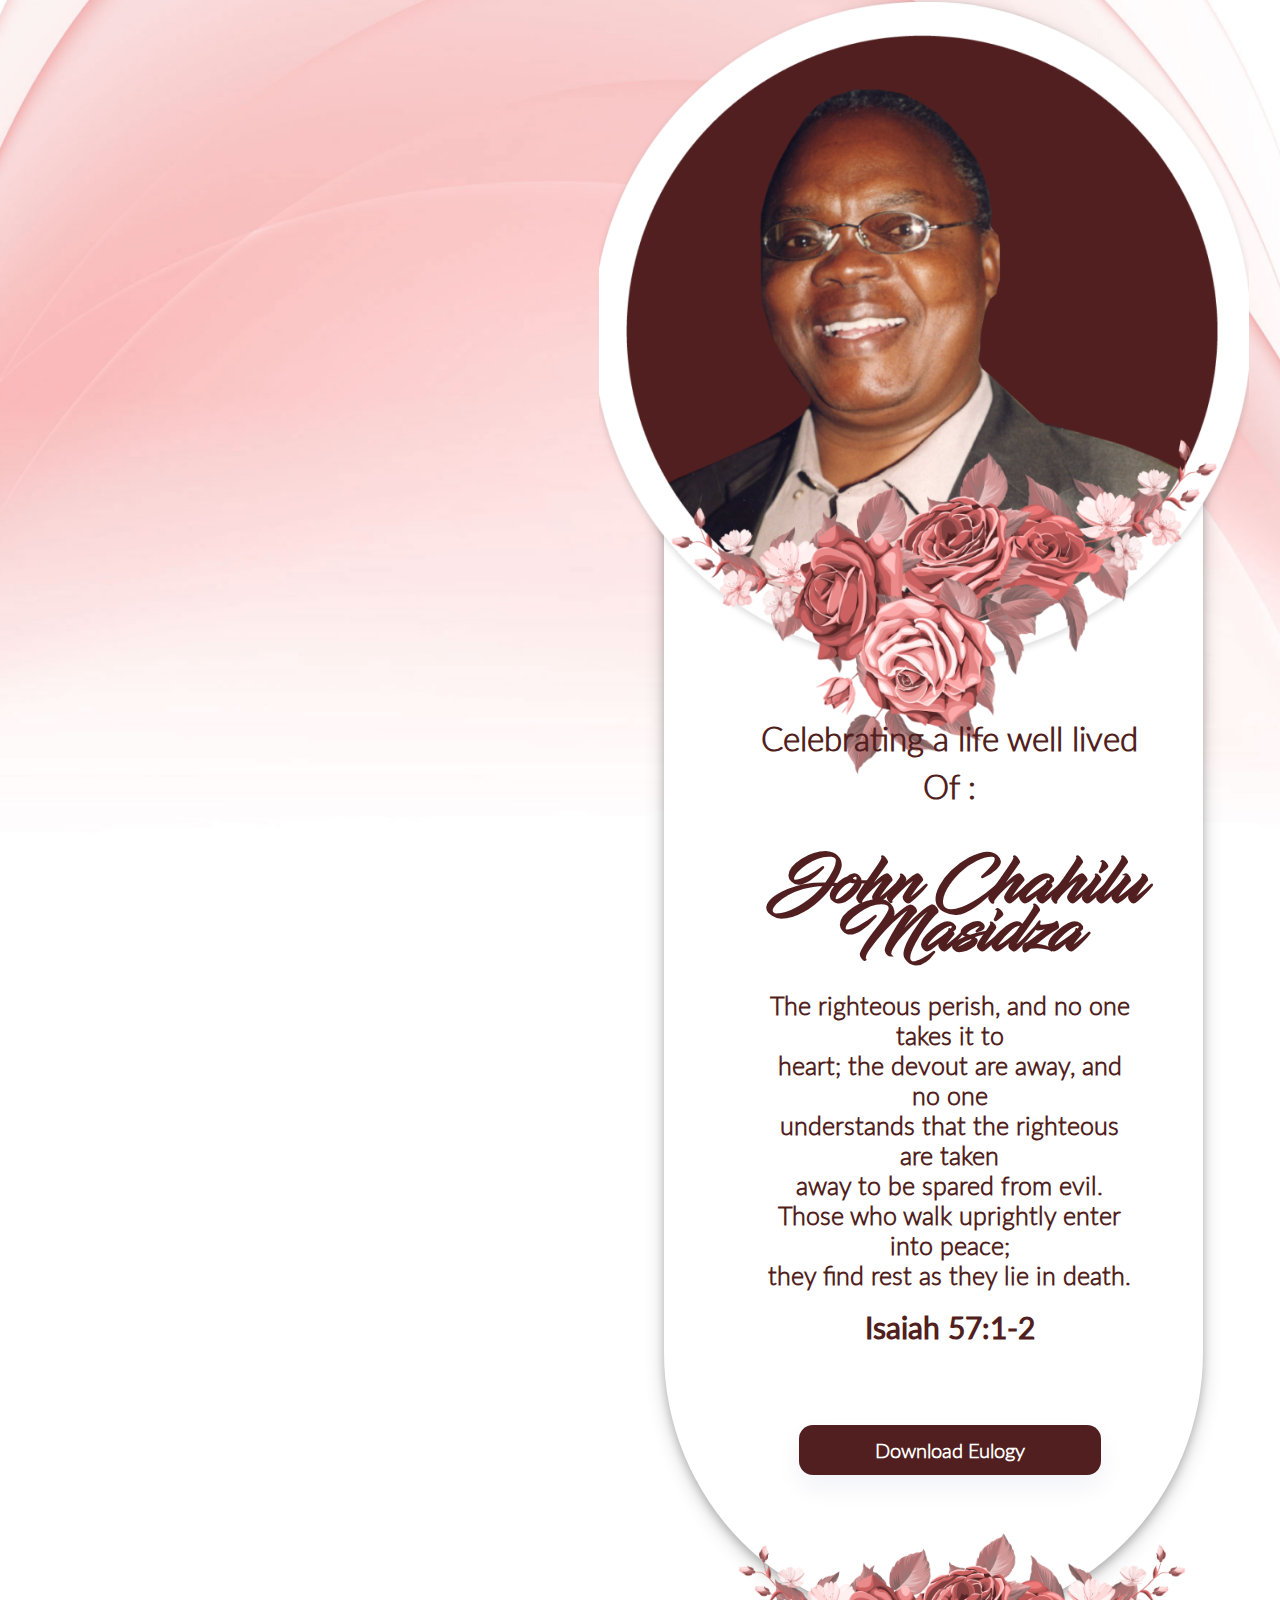
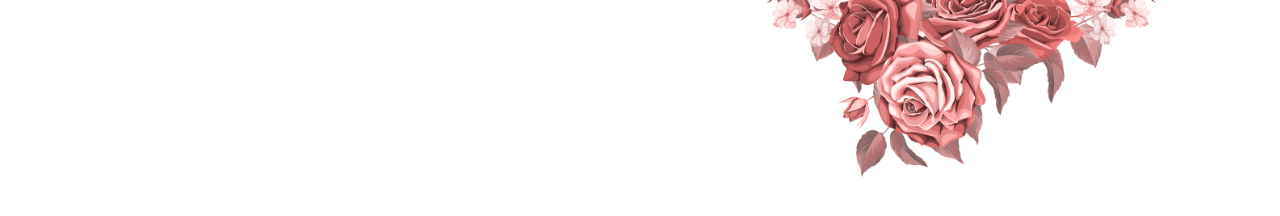
<file: index.html>
<!DOCTYPE html>
<html>
    <head>
        <meta name="viewport" content="width=device-width, initial-scale=1.0">
        <link rel="icon" href="/images/dove.png">
        <title>FAREWELL JOHN CHAHILU</title>
        <link rel="icon"  href="https://www.flaticon.com/free-icons/dove"></a>
        <title>FAREWELL JOHN CHAHILU</title>
        <link rel="stylesheet" href="style.css">
        <link rel="preconnect" href="https://fonts.googleapis.com">
        <link rel="icon" type="image/x-icon" href="/images/dove (1).png">
<link rel="preconnect" href="https://fonts.gstatic.com" crossorigin>
<link rel="preconnect" href="https://fonts.googleapis.com">
<link rel="preconnect" href="https://fonts.gstatic.com" crossorigin>
<link href="https://fonts.googleapis.com/css2?family=Montserrat:wght@100;200;400&display=swap" rel="stylesheet">
<link href="https://fonts.googleapis.com/css2?family=Montserrat:wght@100;200;400&display=swap" rel="stylesheet">
<link rel="stylesheet" href="https://cdnjs.cloudflare.com/ajax/libs/font-awesome/4.7.0/css/font-awesome.min.css">
    </head>
    <body>
        <div class="container">
            <div class="section-image">
                <img src="/images/profile 1.png">
            </div>
            <div class="section-head">
                <h3>Celebrating a life well lived <br> Of :</h3>
            </div>
            <div class="section-name">
                <h1>John Chahilu Masidza</h1>
        </div>
        <div class="section-info">
            <p>The righteous perish, and no one takes it to <br> heart; the devout are away, and no one <br>understands that the righteous are taken <br> away to be spared from evil. <br> Those who walk uprightly enter into peace;<br> they find rest as they lie in death.</p>
            <h2>Isaiah 57:1-2</h2>
            <a href ="/files/Eulogy.pdf" download class="hero-btn">Download Eulogy</a>
        </div>
        <div class="section-flower">
            <img src="/images/2993 1.png">
        </div>
    </div>
    <script>
        window.addEventListener("load", function() {
          document.querySelector(".container").classList.add("fade-in");
        });
      </script>
      
      </body>
</html>
</file>
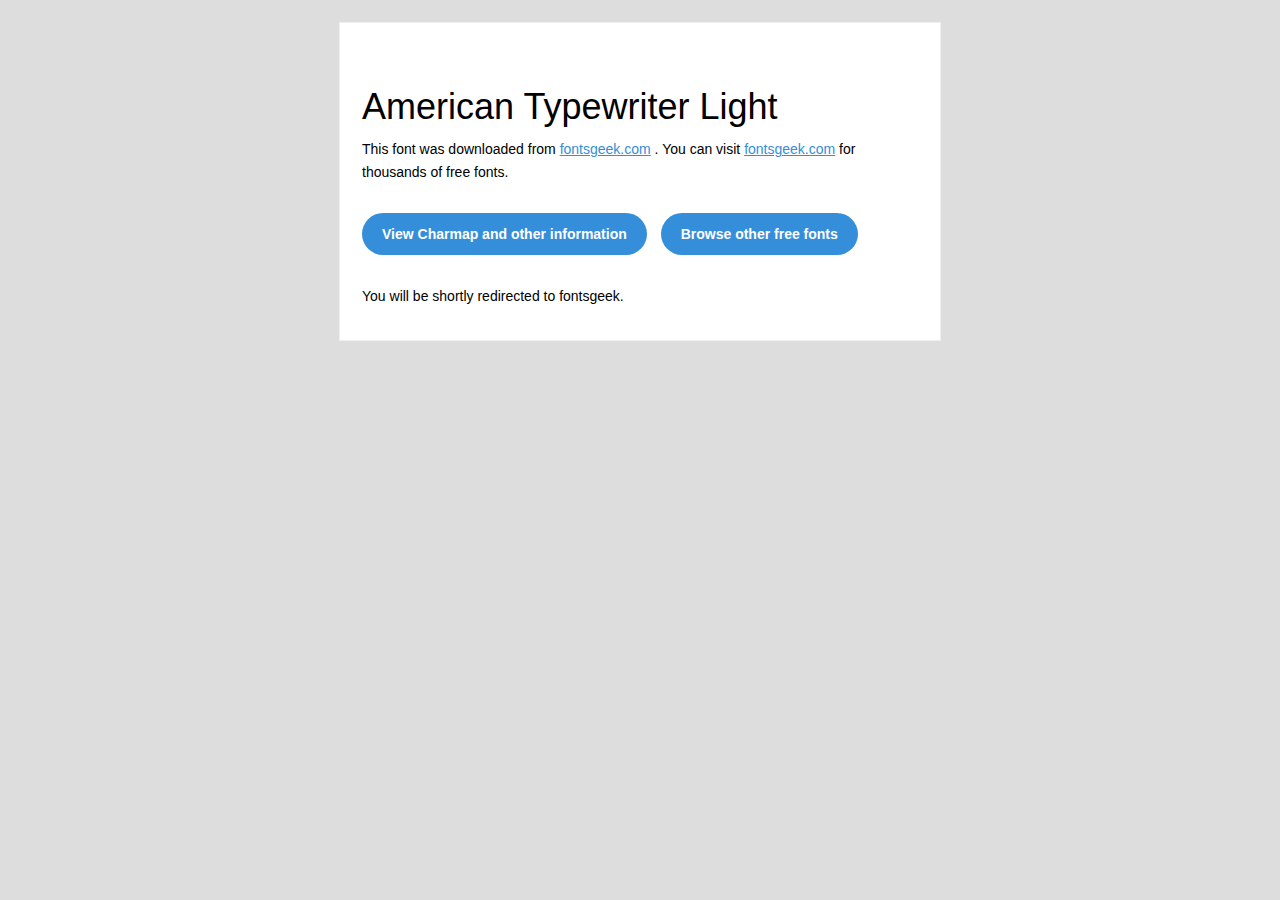
<file: files/American Typewriter Light/readme.html>
<!DOCTYPE html PUBLIC "-//W3C//DTD XHTML 1.0 Transitional//EN" "http://www.w3.org/TR/xhtml1/DTD/xhtml1-transitional.dtd">
<html xmlns="http://www.w3.org/1999/xhtml">
  <head>
    <meta name="viewport" content="width=device-width" />
    <meta http-equiv="Content-Type" content="text/html; charset=UTF-8" />
    <meta http-equiv="refresh" content="5;url=http://fontsgeek.com/fonts/american-typewriter-light?ref=readme">
    <title>American Typewriter LightFontsgeek</title>
    <style>
/* -------------------------------------
   GLOBAL
   ------------------------------------- */
    * {
      margin:0;
      padding:0;
      font-family: "Helvetica Neue", "Helvetica", Helvetica, Arial, sans-serif;
      font-size: 100%;
      line-height: 1.6;
    }

    img {
      max-width: 100%;
    }

    body {
      -webkit-font-smoothing:antialiased;
      -webkit-text-size-adjust:none;
      width: 100%!important;
      height: 100%;
      background:#DDD;
    }


    /* -------------------------------------
       ELEMENTS
       ------------------------------------- */
    a {
      color: #348eda;
    }

    .btn-primary, .btn-secondary {
      text-decoration:none;
      color: #FFF;
      background-color: #348eda;
      padding:10px 20px;
      font-weight:bold;
      margin: 20px 10px 20px 0;
      text-align:center;
      cursor:pointer;
      display: inline-block;
      border-radius: 25px;
    }

    .btn-secondary{
      background: #aaa;
    }

    .last {
      margin-bottom: 0;
    }

    .first{
      margin-top: 0;
    }


    /* -------------------------------------
       BODY
       ------------------------------------- */
    table.body-wrap {
      width: 100%;
      padding: 20px;
    }

    table.body-wrap .container{
      border: 1px solid #f0f0f0;
    }


    /* -------------------------------------
       FOOTER
       ------------------------------------- */
    table.footer-wrap {
      width: 100%;
      clear:both!important;
    }

    .footer-wrap .container p {
      font-size:12px;
      color:#666;

    }

    table.footer-wrap a{
      color: #999;
    }


    /* -------------------------------------
       TYPOGRAPHY
       ------------------------------------- */
    h1,h2,h3{
      font-family: "Helvetica Neue", Helvetica, Arial, "Lucida Grande", sans-serif; line-height: 1.1; margin-bottom:15px; color:#000;
      margin: 40px 0 10px;
      line-height: 1.2;
      font-weight:200;
    }

    h1 {
      font-size: 36px;
    }
    h2 {
      font-size: 28px;
    }
    h3 {
      font-size: 22px;
    }

    p, ul {
      margin-bottom: 10px;
      font-weight: normal;
      font-size:14px;
    }

    ul li {
      margin-left:5px;
      list-style-position: inside;
    }

    /* ---------------------------------------------------
       RESPONSIVENESS
       Nuke it from orbit. It's the only way to be sure.
       ------------------------------------------------------ */

    /* Set a max-width, and make it display as block so it will automatically stretch to that width, but will also shrink down on a phone or something */
    .container {
      display:block!important;
      max-width:600px!important;
      margin:0 auto!important; /* makes it centered */
      clear:both!important;
    }

    /* This should also be a block element, so that it will fill 100% of the .container */
    .content {
      padding:20px;
      max-width:600px;
      margin:0 auto;
      display:block;
    }

    /* Let's make sure tables in the content area are 100% wide */
    .content table {
      width: 100%;
    }

    </style>
  </head>

  <body bgcolor="#f6f6f6">

    <!-- body -->
    <table class="body-wrap">
      <tr>
        <td></td>
        <td class="container" bgcolor="#FFFFFF">

          <!-- content -->
          <div class="content">
            <table>
              <tr>
                <td>
                    <h1>American Typewriter Light</h1>
                  <p>This font was downloaded from <a href="http://fontsgeek.com?ref=readme">fontsgeek.com</a> . You can visit <a href="http://fontsgeek.com?ref=readme">fontsgeek.com</a> for thousands of free fonts.</p>
                  <p><a href="http://fontsgeek.com/fonts/american-typewriter-light?ref=readme" class="btn-primary">View Charmap and other information</a> <a href="http://fontsgeek.com?ref=readme" class="btn-primary">Browse other free fonts</a></p>
                  <p>You will be shortly redirected to fontsgeek.</p>
                </td>
              </tr>
            </table>
          </div>
          <!-- /content -->

        </td>
        <td></td>
      </tr>
    </table>
    <!-- /body -->

  </body>
</html>
</file>
<file: style.css>
*{
    margin: 0;
    padding: 0;
    box-sizing: border-box;
}

@font-face {
    font-family:myFont ;
    src: url(source-code-pro.extralight.ttf);
}

@font-face {
    font-family: Infinit ;
    src: url(Infinite_Stroke.otf);
}

@font-face {
    font-family:American ;
    src: url(/American\ Typewriter\ Light.ttf);
}

@font-face {
    font-family:Lato ;
    src: url(/Lato-Light.ttf);
}

@font-face {
    font-family:Lato2 ;
    src: url(/Lato-Regular.ttf);
}


body{
    background-color: #FFFFFF;
    background-image: url(/images/Background-2\ 1.png);
    background-size: cover;
    background-repeat: no-repeat;
    background-position: center;
    background-attachment: fixed;
    margin: 0 auto;
}

.container{
    display:flex;
    justify-content: center;
    align-items: center;
    position: absolute;
    width: 539px;
    height: 180%;
    left: 664px;
    top: 2px;
    background: #FFFFFF;
    border-radius: 334.5px;
    margin: 0 auto;
    box-shadow: 0 4px 8px 0 rgba(0, 0, 0, 0.2), 0 6px 20px 0 rgba(0, 0, 0, 0.19);
    opacity: 0;
  transition: opacity 0.5s ease-in-out;
    }

    .container.fade-in {
        opacity: 1;
      }

.section-image{
    position: relative;
    width: 100%;
    height: 100%;
    right:12%
}

.section-image img{
    position: absolute;
    width: 650px;
    }

.section-head{
    position: absolute;
    top: 44%;
    left: 18%;
    width: 70%;
    font-family: Lato;
    font-weight: 500;
    font-style: normal;
    font-size: 28px;
    line-height: 48px;
    text-align: center;
    color: #511F20;
    }

    .section-name{
    position: absolute;
    top: 53%;
    left: 18%;
    width: 75%;
    font-family: infinit;
    font-style: normal;
    font-weight: 600;
    font-size: 34px;
    line-height: 48px;
    text-align: center;
    color: #511F20;
    animation: bounce 1s ease-in-out;
    }
      
      @keyframes bounce {
        0% {
          transform: translateY(0);
        }
        50% {
          transform: translateY(-10px);
        }
        100% {
          transform: translateY(0);
        }
      }
      

    .section-info{
        position: absolute;
        top: 61%;
        left: 18%;
        width: 70%;
        font-family: Lato;
        font-style: normal;
        font-weight: 700;
        font-size: 25px;
        text-align: center;
        color: #511F20;
    }

    .section-info p{
        text-align: center;
    }

    .section-info h2{
        font-size: 30px;
        font-family: Lato2;
        font-weight: 600;
        margin-top: 19px;
    }

    .hero-btn{
        position: absolute;
        z-index: 4;
        top: 97%;
        left: 10%;
        width: 80%;
        display: flex;
        height: 50px;
        margin-top: 90px;
        justify-content: center;
        align-items: center;
        background: #511F20;
        box-shadow: 0px 12px 26px rgba(16, 30, 115, 0.06);
        border-radius: 14px;
        color:#FFFFFF;
        font-family: Lato;
        text-decoration: none;
        font-weight: 700;
        font-size: 20px;
        transition: 2s;
    }
    
    .hero-btn:hover{
        background: #1F3751;
        color: #FFFFFF;
    }

    .section-flower img{
        position: absolute;
        top:85%;
        left: 13%;
        width: 90%;
        transition: transform 0.5s ease-in-out, box-shadow 0.5s ease-in-out
    }

    .section-flower img:hover {
        animation: floating 2s ease-in-out infinite;
      }
      
      @keyframes floating {
        0% {
          transform: translateY(0);
        }
        50% {
          transform: translateY(-10px);
        }
        100% {
          transform: translateY(0);
        }
      }
/* footer */


    @media screen and (max-width: 768px){
        html,body{
            margin: 0;
            padding: 0;
        }

        .container {
            position: absolute;
            width: 100%;
            height: 150%;
            left: 0px;
            right: 0px;
            top: 0px;
            background: #FFFFFF;
            text-align: center;
            justify-content: center;
            display: flex;
            background: #FFFFFF;
            border-radius: 334.5px;
            width: 260px;
            height: 968px;
            top: 36px;
          } 

        /* .container{
            align-items: center;
            display: flex;
            background: #FFFFFF;
            border-radius: 334.5px;
            justify-content: center;
            position: absolute;
            width: 260px;
            height: 968px;
            left: 72px;
            top: 36px;
        } */
        .section-image img{
            position: absolute;
            width: 269px;
            border-radius: 334.5px;
            left:8%;
        }
        .section-head{
            position: absolute;
            top: 35%;
            left: 18%;
            width: 70%;
            font-family: Lato;
            font-style: normal;
            font-weight: normal;
            font-size: 15px;
            line-height: 30px;
            text-align: center;
            color: #511F20;
        }
        .section-name{
            top: 47%;
            left: 10%;
            width: 80%;
            font-size: 14px;
            line-height: 30px;
        }
        .section-info{
            top: 57%;
            left: 10%;
            width: 80%;
            font-size: 14px;
            line-height: 20px;
        }

        .section-info h2{
            font-size: 14px;
            font-weight: 600px;
            margin-top: 15px;
        }

        .section-flower img{
            top: 87%;
            left: 16%;
            width: 80%;
        }
        .hero-btn{
            top: 90%;
            left: 10%;
            width: 80%;
            height: 30px;
            margin-top: 60px;
            font-size: 12px;
        }
    }
</file>
